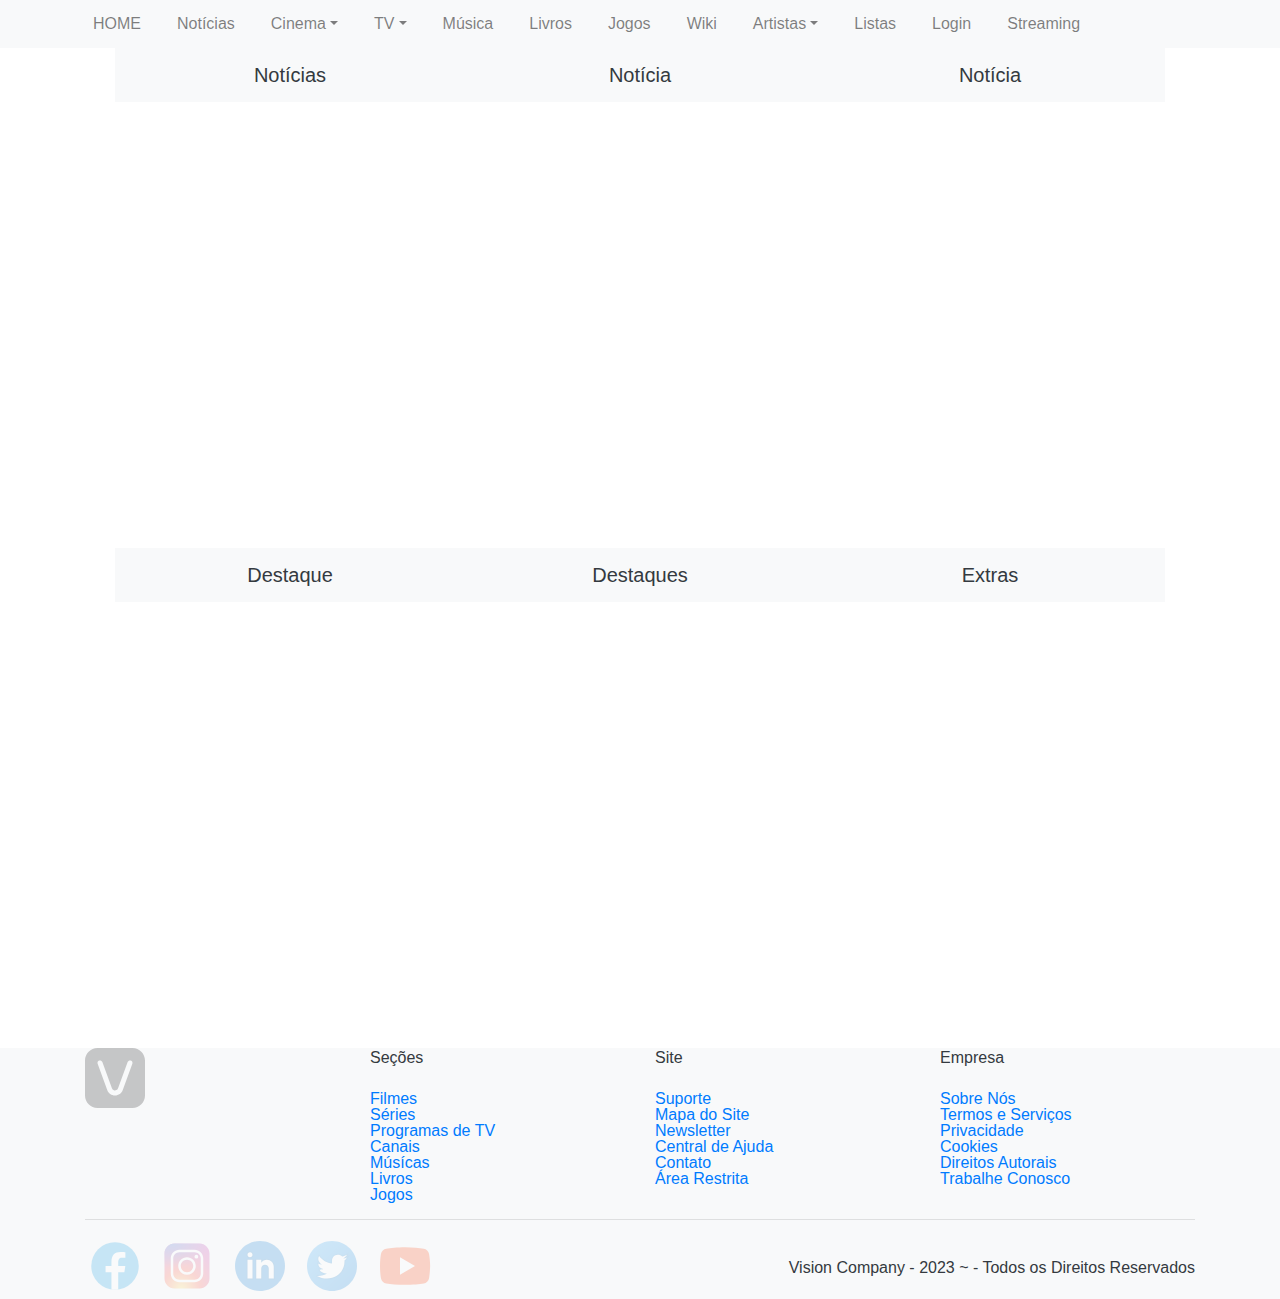
<file: Site Principal/index.html>
<!DOCTYPE html>
<html lang="en">

<head>
  <meta charset="UTF-8">
  <meta name="viewport" content="width=device-width, initial-scale=1.0">
  <title>Seu Site</title>
  <link rel="icon" type="image/x-icon" href="Imagens/Icon/quadrado-v.svg">
  <link rel="stylesheet" href="https://stackpath.bootstrapcdn.com/bootstrap/4.5.2/css/bootstrap.min.css">
  <link rel="stylesheet" href="CSS/reset.css">
  <link rel="stylesheet" href="CSS/stylesINDEX.css">
  <link ref="stylesheet" href="CSS/styleFOOTER.css">
</head>

<body>
  <!-- Navegação -->
  <nav class="navbar navbar-expand-lg navbar-light bg-light">
    <div class="container">
      <ul class="navbar-nav mr-auto">
        <li class="nav-item"><a class="nav-link" href="#home">HOME</a></li>
        <li class="nav-item"><a class="nav-link" href="#noticias">Notícias</a></li>
        <li class="nav-item dropdown">
          <a class="nav-link dropdown-toggle" href="#cinema" id="navbarDropdown" role="button" data-toggle="dropdown"
            aria-haspopup="true" aria-expanded="false">Cinema</a>
          <div class="dropdown-menu" aria-labelledby="navbarDropdown">
            <a class="dropdown-item" href="#filmes">Filmes</a>
            <a class="dropdown-item" href="#curtas">Curtas</a>
            <a class="dropdown-item" href="#telefilmes">Telefilmes</a>
          </div>
        </li>
        <li class="nav-item dropdown">
          <a class="nav-link dropdown-toggle" href="#tv" id="navbarDropdown" role="button" data-toggle="dropdown"
            aria-haspopup="true" aria-expanded="false">TV</a>
          <div class="dropdown-menu" aria-labelledby="navbarDropdown">
            <a class="dropdown-item" href="#series">Séries</a>
            <a class="dropdown-item" href="#miniseries">Minisséries</a>
            <a class="dropdown-item" href="#programas">Programas de TV</a>
            <a class="dropdown-item" href="#canais">Canais de TV</a>
          </div>
        </li>
        <li class="nav-item"><a class="nav-link" href="#musica">Música</a></li>
        <li class="nav-item"><a class="nav-link" href="#livros">Livros</a></li>
        <li class="nav-item"><a class="nav-link" href="#jogos">Jogos</a></li>
        <li class="nav-item"><a class="nav-link" href="#wiki">Wiki</a></li>
        <li class="nav-item dropdown">
          <a class="nav-link dropdown-toggle" href="#artistas" id="navbarDropdown" role="button" data-toggle="dropdown"
            aria-haspopup="true" aria-expanded="false">Artistas</a>
          <div class="dropdown-menu" aria-labelledby="navbarDropdown">
            <a class="dropdown-item" href="#atores">Atores</a>
            <a class="dropdown-item" href="#atrizes">Atrizes</a>
            <a class="dropdown-item" href="#diretores">Diretores</a>
            <a class="dropdown-item" href="#criadores">Criadores</a>
            <a class="dropdown-item" href="#escritores">Escritores</a>
          </div>
        </li>
        <li class="nav-item"><a class="nav-link" href="#listas">Listas</a></li>
        <li class="nav-item"><a class="nav-link" href="paginaLogin.html">Login</a></li>
        <li class="nav-item"><a class="nav-link" href="./../Site Streaming/Streaming.html">Streaming</a></li>
      </ul>
    </div>
  </nav>

  <!-- Conteúdo da página -->
  <div class="container_basic">
    <div class="row">
      <!-- Coluna para Notícias -->
      <div class="col-lg-4 column bg-light text-dark">
        <h2>Notícias</h2>
        <!-- Aqui você pode adicionar suas notícias -->
      </div>
      <!-- Coluna para Destaques -->
      <div class="col-lg-4 column bg-light text-dark">
        <h2>Notícia</h2>
        <!-- Aqui você pode adicionar os destaques do seu site -->
      </div>
      <!-- Coluna para Extras -->
      <div class="col-lg-4 column bg-light text-dark">
        <h2>Notícia</h2>
        <!-- Aqui você pode adicionar conteúdo extra -->
      </div>
    </div>
  </div>

  <div class="container_basic">
    <div class="row">
      <!-- Coluna para Notícias -->
      <div class="col-lg-4 column bg-light text-dark">
        <h2>Destaque</h2>
        <!-- Aqui você pode adicionar suas notícias -->
      </div>
      <!-- Coluna para Destaques -->
      <div class="col-lg-4 column bg-light text-dark">
        <h2>Destaques</h2>
        <!-- Aqui você pode adicionar os destaques do seu site -->
      </div>
      <!-- Coluna para Extras -->
      <div class="col-lg-4 column bg-light text-dark">
        <h2>Extras</h2>
        <!-- Aqui você pode adicionar conteúdo extra -->
      </div>
    </div>
  </div>

  <!-- Incluindo jQuery e Bootstrap JS -->
  <script src="https://code.jquery.com/jquery-3.5.1.slim.min.js"></script>
  <script src="https://cdn.jsdelivr.net/npm/@popperjs/core@2.5.4/dist/umd/popper.min.js"></script>
  <script src="https://stackpath.bootstrapcdn.com/bootstrap/4.5.2/js/bootstrap.min.js"></script>
</body>

<footer class="bg-light text-dark">
  <div class="container">
    <div class="row">
      <div class="col-md-3">
        <p>
          <img src="Imagens/Icon/quadrado-v.svg" class="logo" alt="Logo"
            style="width: 60px; height: 60px; opacity: 0.2;">
        </p>
      </div>
      <div class="col-md-3">
        <h3 class="mb-4">Seções</h3>
        <ul class="list-unstyled">
          <li><a href="#" title="Filmes">Filmes</a></li>
          <li><a href="#" title="Series">Séries</a></li>
          <li><a href="#" title="Programas">Programas de TV</a></li>
          <li><a href="#" title="Canais">Canais</a></li>
          <li><a href="#" title="Musicas">Músícas</a></li>
          <li><a href="#" title="Livros">Livros</a></li>
          <li><a href="#" title="Jogos">Jogos</a></li>
        </ul>
      </div>
      <div class="col-md-3">
        <h3 class="mb-4">Site</h3>
        <ul class="list-unstyled">
          <li><a href="#" title="Support">Suporte</a></li>
          <li><a href="#" title="Sitemap">Mapa do Site</a></li>
          <li><a href="#" title="Newsletter">Newsletter</a></li>
          <li><a href="#" title="Help Centre">Central de Ajuda</a></li>
          <li><a href="#" title="Contato">Contato</a></li>
          <li><a href="paginaLoginADM.html" title="Área Administrativa">Área Restrita</a></li>
        </ul>
      </div>
      <div class="col-md-3">
        <h3 class="mb-4">Empresa</h3>
        <ul class="list-unstyled">
          <li><a href="#" title="About Us">Sobre Nós</a></li>
          <li><a href="#" title="Termos e Serviços">Termos e Serviços</a></li>
          <li><a href="#" title="Politica de Privacidade">Privacidade</a></li>
          <li><a href="#" title="Cookies">Cookies</a></li>
          <li><a href="#" title="Direitos Autorais">Direitos Autorais</a></li>
          <li><a href="#" title="carreira">Trabalhe Conosco</a></li>
        </ul>
      </div>
    </div>
    <hr class="footer-line">
    <div class="row justify-content-between align-items-center">
      <div class="col-md-6">
        <div class='social-links'>
          <ul class="list-unstyled list-inline">
            <li class="list-inline-item"><a href="#" title="Facebook">
              <img src="Imagens/IconSocial/facebook-480.svg" alt='Facebook' style="width: 60px; height: 60px; opacity: 0.2;" ></a></li>
            <li class="list-inline-item"><a href="#" title="Instagram">
              <img src="Imagens/IconSocial/instagram-480.svg" alt='Instagram' style="width: 60px; height: 60px; opacity: 0.2;"></a></li>
            <li class="list-inline-item"><a href="#" title="Linkedin">
              <img src="Imagens/IconSocial/linkedin-480.svg" alt='Linkedin' style="width: 60px; height: 60px; opacity: 0.2;"></a></li>
            <li class="list-inline-item"><a href="#" title="Twitter">
              <img src="Imagens/IconSocial/twitter-480.svg" alt='Twitter' style="width: 60px; height: 60px; opacity: 0.2;"></a></li>
            <li class="list-inline-item"><a href="#" title="Youtube">
              <img src="Imagens/IconSocial/youtube-480.svg" alt='YouTube' style="width: 60px; height: 60px; opacity: 0.2;"></a></li>
            <li class="list-inline-item"><a href="#" title="GitHub">
              <img src="Imagens/IconSocial/github.svg" alt='GitHub' style="width: 60px; height: 60px; opacity: 0.2;"></a></li>
          </ul>
        </div>
      </div>
      <div class="col-md-6 text-md-right">
        <small>Vision Company - 2023 ~ <span id="year"></span> - Todos os Direitos Reservados</small>
      </div>
    </div>
  </div>
</footer>

</html>
</file>
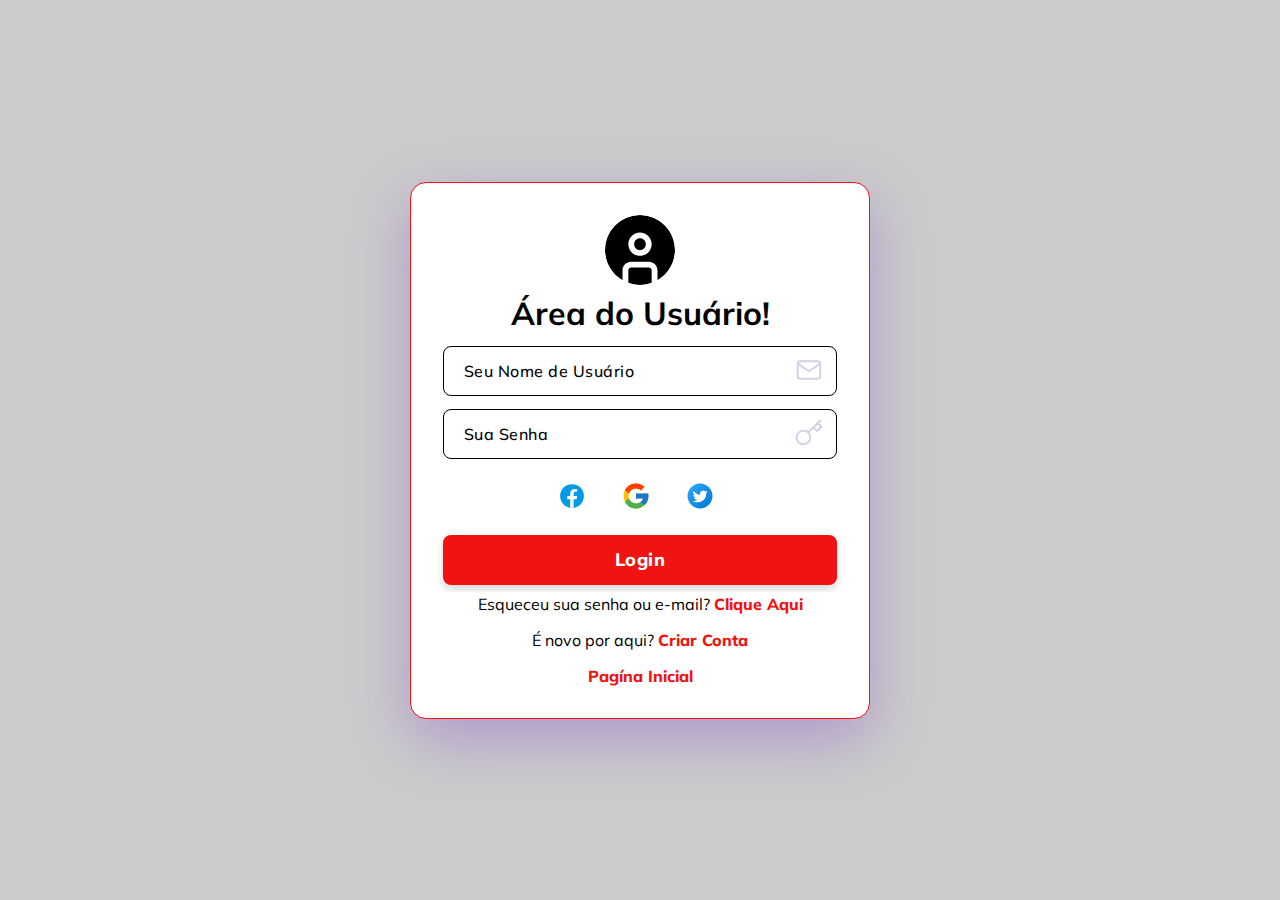
<file: Site Principal/paginaLogin.html>
<!DOCTYPE html>
<html lang="PT-BR">
 
<head>
    <meta charset="UTF-8">
    <title>Área do Usuário</title>
    <meta name="viewport" content="width=device-width, initial-scale=1.0">
    <link rel="icon" type="image/x-icon" href="Icon/quadrado-v.svg">
    <link rel="preconnect" href="https://fonts.googleapis.com">
    <link rel="preconnect" href="https://fonts.gstatic.com" crossorigin>
    <link href="https://fonts.googleapis.com/css2?family=Mulish&display=swap" rel="stylesheet">
    <link rel="stylesheet" href="CSS/styleLogin.css">
</head>

<body>
    <div class="background"></div>
    <div class="centering">
        <form class="my-form">
            <div class="login-welcome-row">
                <img class="login-welcome" src="Imagens/IconLogin/usuario-do-circulo.svg" alt="Usuario">
                <h1>Área do Usuário!</h1>
            </div> 
            <form action="PHP/conectionDB.php" action="PHP/login.php" method="post">
            <div class="text-field">
                <input aria-label="Usuario" type="user" id="Usuario" name="Usuario" placeholder="Seu Nome de Usuário" required>
                <img alt="Usuario" title="Usuario" src="Imagens/IconLogin/email.svg">
            </div>
            <div class="text-field">
                <input id="Senha" type="password" aria-label="Senha" name="Senha" placeholder="Sua Senha"
                    title="Minimo 6 caracters, 1 letra, 1 número e 1 simbolo." required>
                <img alt="Senha" title="Senha" src="Imagens/IconLogin/password.svg">
            </div>

            <div class="login-social-ico">
                <button type="button" class="my-form__button-social" value="Login com Facebook">
                    <img class="social-icon" alt="Login com Facebook" title="Login com Facebook" src="Imagens/IconSocial/facebook-480.svg">
                </button>
                <button type="button" class="my-form__button-social" value="Login com Google">
                    <img class="social-icon" alt="Login com Google" title="Login com Google" src="Imagens/IconSocial/google-480.svg">
                </button>
                <button type="button" class="my-form__button-social" value="Login com Twitter">
                    <img class="social-icon" alt="Login com Twitter" title="Login com Twitter" src="Imagens/IconSocial/twitter-480.svg">
                </button>
            </div>
            <input type="submit" class="my-form__button" value="Login">
            <div class="my-form__actions">
                <div class="my-form__row">
                    <span>Esqueceu sua senha ou e-mail?</span>
                    <a href="#" title="Recupere sua senha/e-mail">Clique Aqui</a>
                </div>
                <div class="my-form__signup">
                    <span>É novo por aqui? </span>
                    <a href="paginaCadastro.html" title="Criei uma nova conta">Criar Conta</a>
                </div>
                <div class="my-form__signup">
                     <a href="index.html" title="Volta a Pagína Inícial">Pagína Inicial</a>
                </div>
            </div>
        </form>
    </div>
    <script src=" "></script>
</body>

</html>
</file>
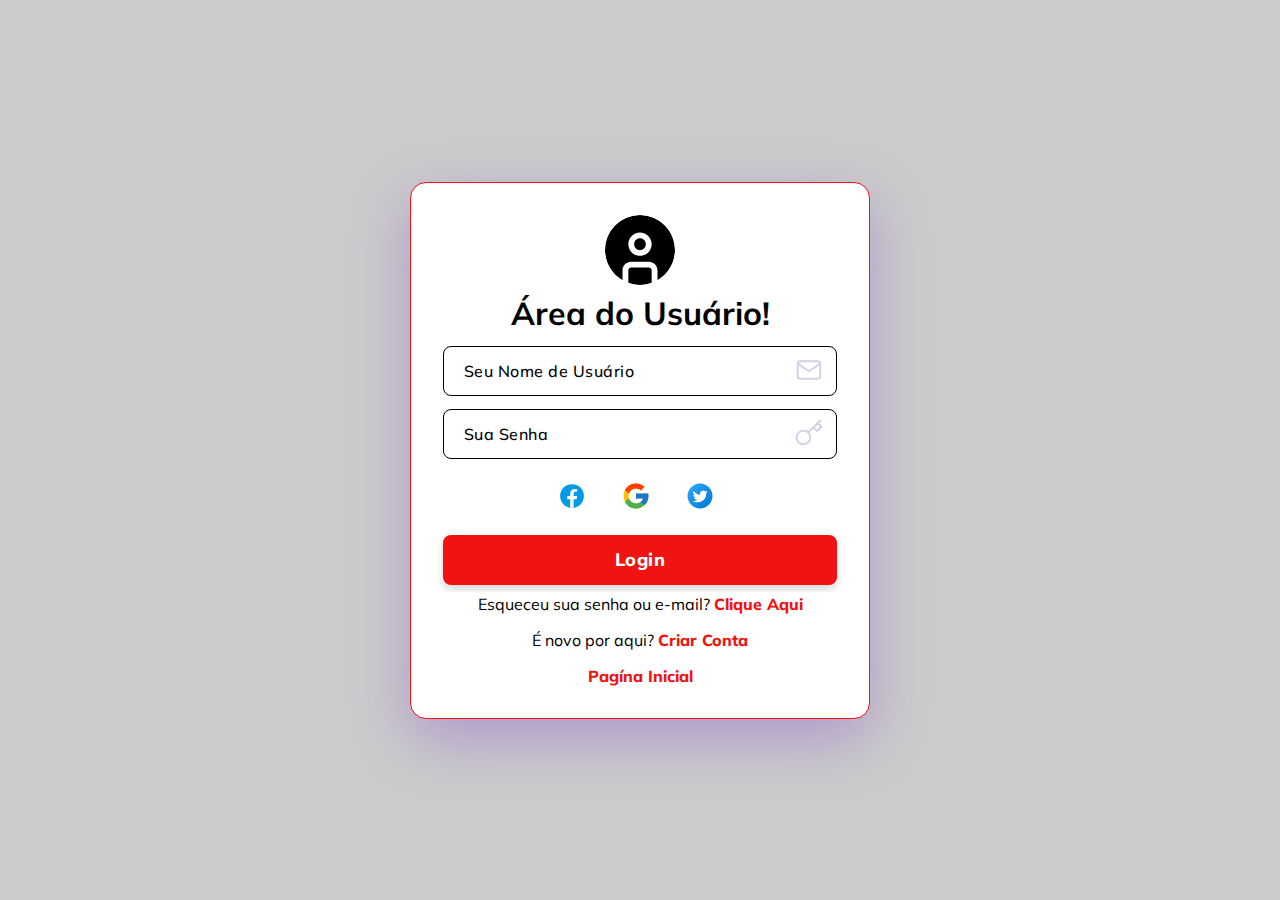
<file: Site/paginaLogin.html>
<!DOCTYPE html>
<html lang="PT-BR">
 
<head>
    <meta charset="UTF-8">
    <title>Área do Usuário</title>
    <meta name="viewport" content="width=device-width, initial-scale=1.0">
    <link rel="icon" type="image/x-icon" href="Icon/quadrado-v.svg">
    <link rel="preconnect" href="https://fonts.googleapis.com">
    <link rel="preconnect" href="https://fonts.gstatic.com" crossorigin>
    <link href="https://fonts.googleapis.com/css2?family=Mulish&display=swap" rel="stylesheet">
    <link rel="stylesheet" href="CSS/styleLogin.css">
</head>

<body>
    <div class="background"></div>
    <div class="centering">
        <form class="my-form">
            <div class="login-welcome-row">
                <img class="login-welcome" src="IconLogin/usuario-do-circulo.svg" alt="Usuario">
                <h1>Área do Usuário!</h1>
            </div> 
            <form action="PHP/conectionDB.php" action="PHP/login.php" method="post">
            <div class="text-field">
                <input aria-label="Usuario" type="user" id="Usuario" name="Usuario" placeholder="Seu Nome de Usuário" required>
                <img alt="Usuario" title="Usuario" src="IconLogin/email.svg">
            </div>
            <div class="text-field">
                <input id="Senha" type="password" aria-label="Senha" name="Senha" placeholder="Sua Senha"
                    title="Minimo 6 caracters, 1 letra, 1 número e 1 simbolo." required>
                <img alt="Senha" title="Senha" src="IconLogin/password.svg">
            </div>

            <div class="login-social-ico">
                <button type="button" class="my-form__button-social" value="Login com Facebook">
                    <img class="social-icon" alt="Login com Facebook" title="Login com Facebook" src="IconSocial/facebook-480.svg">
                </button>
                <button type="button" class="my-form__button-social" value="Login com Google">
                    <img class="social-icon" alt="Login com Google" title="Login com Google" src="IconSocial/google-480.svg">
                </button>
                <button type="button" class="my-form__button-social" value="Login com Twitter">
                    <img class="social-icon" alt="Login com Twitter" title="Login com Twitter" src="IconSocial/twitter-480.svg">
                </button>
            </div>
            <input type="submit" class="my-form__button" value="Login">
            <div class="my-form__actions">
                <div class="my-form__row">
                    <span>Esqueceu sua senha ou e-mail?</span>
                    <a href="#" title="Recupere sua senha/e-mail">Clique Aqui</a>
                </div>
                <div class="my-form__signup">
                    <span>É novo por aqui? </span>
                    <a href="paginaCadastro.html" title="Criei uma nova conta">Criar Conta</a>
                </div>
                <div class="my-form__signup">
                     <a href="index.html" title="Volta a Pagína Inícial">Pagína Inicial</a>
                </div>
            </div>
        </form>
    </div>
    <script src=" "></script>
</body>

</html>
</file>
<file: Site Principal/CSS/stylesINDEX.css>
body {
    font-family: Arial, sans-serif;
    background-color: white;
}
nav ul {
    list-style-type: none;
    padding: 0;
}
nav ul li {
    display: inline;
    margin-right: 20px;
}
nav ul li a {
    text-decoration: none;
    color: #333;
}
.column {
    padding: 15px;
}

.container_basic{
    max-width: 1020px;
    margin: auto;
    height: 500px;
    font-size: 20px;
    font-weight: 900;
    }

.column{
    background-color: rgb(236, 234, 231);
    text-align: center;
}
</file>
<file: Site Principal/CSS/styleFOOTER.css>
footer img{
    width: 10px;
}

footer{
    margin: 0;
    padding: 0;
    border: 0;
    font-size: 100%;
    vertical-align: baseline;
  }
</file>
<file: Site Principal/CSS/styleLogin.css>
@import url('https://fonts.googleapis.com/css2?family=Mulish&display=swap');

:root {
    --primary: rgb(241, 18, 18);
    --primary-hover: #CD7D7C;
    --secondary: #000000;
    --secondary-hover: #000000;
    --aura: #9265CA80;
    --background: #ffffff;
}

* {
    margin: 0;
    padding: 0;
    box-sizing: border-box;
    background-color: var(--background);
    font-family: Mulish;
}

h1 {
    color: var(--secondary);
}

.background {
    content: "";
    position: absolute;
    height: 100%;
    width: 100%;
    display: grid;
    place-items: center;
    background: #000000;
    background-image: url(https://telaviva.com.br/wp-content/uploads/2022/05/streaming.jpg);
    opacity: 0.2;
    background-size: 100%;
    background-repeat: no-repeat;
    background-size: auto;
}

.centering {
    display: flex;
    justify-content: center;
    align-items: center;
    height: 100vh;
    width: 100vw;
}

.my-form {
    display: flex;
    flex-direction: column;
    position: relative;
    gap: 5px;
    background-color: var(--background);
    border: 1px solid var(--primary);
    border-radius: 16px;
    box-shadow: 0 20px 60px var(--aura);
    min-width: 280px;
    max-width: 460px;
    width: 100%;
    padding: 32px;
}

.login-welcome {
    height: 70px;
    width: 70px;
    border-radius: 50%;
    object-fit: cover;
}

.login-welcome-row {
    display: flex;
    width: 100%;
    justify-content: center;
    align-items: center;
    flex-direction: column;
    gap: 8px;
}

.my-form__button {
    background-color: var(--primary);
    color: var(--background);
    white-space: nowrap;
    border: none;
    display: flex;
    justify-content: center;
    align-items: center;
    margin-top: 16px;
    line-height: 50px;
    outline: none;
    font-size: 18px;
    letter-spacing: .025em;
    text-decoration: none;
    cursor: pointer;
    font-weight: 800;
    min-height: 50px;
    width: 100%;
    border-radius: 8px;
    box-shadow: 0 5px 10px rgba(0, 0, 0, .15);
    transition: all .3s ease;
    -webkit-transition: all .3s ease;
}

.text-field input {
    color: var(--secondary);
    font-size: 16px;
    font-weight: 500;
    max-width: 100%;
    width: 100%;
    border: 1px solid var(--secondary);
    height: 50px;
    letter-spacing: .03rem;
    background-color: transparent;
    outline: none;
    transition: .25s;
    border-radius: 8px;
    text-indent: 20px;
    margin-top: 8px;
}


.my-form__button:hover {
    background-color: var(--primary-hover);
}

.text-field {
    position: relative;
}

.text-field input::-webkit-input-placeholder {
    color: var(--secondary-hover);
}

.text-field img {
    position: absolute;
    right: -2px;
    bottom: -4px;
    width: 30px;
    height: 30px;
    transform: translate(-50%, -50%);
    transform-origin: center;
}

.text-field input:focus {
    border: 1px solid var(--primary);
}

.text-field label {
    color: var(--secondary);
    font-size: 14px;
    font-weight: 600;
    letter-spacing: .03rem;
    z-index: 10;
}

.input-icon {
    position: absolute;
    bottom: 0;
    top: 55%;
    right: 8px;
    transform: translate(-50%, -50%);
    transform-origin: center;
}

.my-form__actions {
    display: flex;
    flex-direction: column;
    color: var(--secondary);
    gap: 16px;
    margin-top: 2px;
    padding: -5px;
}

.my-form__actions a {
    color: var(--secondary);
    font-weight: 600;
    padding: -5px;
}

.my-form__actions a:hover {
    color: #a7a2cb;
}

.my-form__row {
    text-align: center;
    justify-content: space-between;
    margin-top: 2px;
    padding: -5px;
}

.my-form__row a {
    color: var(--primary);
    font-weight: 800;
    text-decoration: none;
    padding: -5px;

}

.my-form__signup {
    text-align: center;
    justify-content: center;
    padding: -5px;
}

.my-form__signup a {
    color: var(--primary);
    font-weight: 800;
    text-decoration: none;

}

.my-form__signup a:hover {
    color: var(--primary-hover);
}

.login-social-ico {
    margin-left: 25%;
    margin-bottom: -20px;
}

.social-icon {
    height: 30px;
    width: 30px;
}

.my-form__button-social {
    padding: 5px;
    object-position: center;
    white-space: nowrap;
    border: none;
    justify-content: center;
    align-items: center;
    margin: 10px;
    outline: none;
    font-size: 18px;
    text-decoration: none;
    cursor: pointer;
    font-weight: 800;
    min-height: 50px;
    transition: all .3s ease;
    -webkit-transition: all .3s ease;
}
</file>
<file: Site/CSS/styleLogin.css>
@import url('https://fonts.googleapis.com/css2?family=Mulish&display=swap');

:root {
    --primary: rgb(241, 18, 18);
    --primary-hover: #CD7D7C;
    --secondary: #000000;
    --secondary-hover: #000000;
    --aura: #9265CA80;
    --background: #ffffff;
}

* {
    margin: 0;
    padding: 0;
    box-sizing: border-box;
    background-color: var(--background);
    font-family: Mulish;
}

h1 {
    color: var(--secondary);
}

.background {
    content: "";
    position: absolute;
    height: 100%;
    width: 100%;
    display: grid;
    place-items: center;
    background: #000000;
    background-image: url(https://telaviva.com.br/wp-content/uploads/2022/05/streaming.jpg);
    opacity: 0.2;
    background-size: 100%;
    background-repeat: no-repeat;
    background-size: auto;
}

.centering {
    display: flex;
    justify-content: center;
    align-items: center;
    height: 100vh;
    width: 100vw;
}

.my-form {
    display: flex;
    flex-direction: column;
    position: relative;
    gap: 5px;
    background-color: var(--background);
    border: 1px solid var(--primary);
    border-radius: 16px;
    box-shadow: 0 20px 60px var(--aura);
    min-width: 280px;
    max-width: 460px;
    width: 100%;
    padding: 32px;
}

.login-welcome {
    height: 70px;
    width: 70px;
    border-radius: 50%;
    object-fit: cover;
}

.login-welcome-row {
    display: flex;
    width: 100%;
    justify-content: center;
    align-items: center;
    flex-direction: column;
    gap: 8px;
}

.my-form__button {
    background-color: var(--primary);
    color: var(--background);
    white-space: nowrap;
    border: none;
    display: flex;
    justify-content: center;
    align-items: center;
    margin-top: 16px;
    line-height: 50px;
    outline: none;
    font-size: 18px;
    letter-spacing: .025em;
    text-decoration: none;
    cursor: pointer;
    font-weight: 800;
    min-height: 50px;
    width: 100%;
    border-radius: 8px;
    box-shadow: 0 5px 10px rgba(0, 0, 0, .15);
    transition: all .3s ease;
    -webkit-transition: all .3s ease;
}

.text-field input {
    color: var(--secondary);
    font-size: 16px;
    font-weight: 500;
    max-width: 100%;
    width: 100%;
    border: 1px solid var(--secondary);
    height: 50px;
    letter-spacing: .03rem;
    background-color: transparent;
    outline: none;
    transition: .25s;
    border-radius: 8px;
    text-indent: 20px;
    margin-top: 8px;
}


.my-form__button:hover {
    background-color: var(--primary-hover);
}

.text-field {
    position: relative;
}

.text-field input::-webkit-input-placeholder {
    color: var(--secondary-hover);
}

.text-field img {
    position: absolute;
    right: -2px;
    bottom: -4px;
    width: 30px;
    height: 30px;
    transform: translate(-50%, -50%);
    transform-origin: center;
}

.text-field input:focus {
    border: 1px solid var(--primary);
}

.text-field label {
    color: var(--secondary);
    font-size: 14px;
    font-weight: 600;
    letter-spacing: .03rem;
    z-index: 10;
}

.input-icon {
    position: absolute;
    bottom: 0;
    top: 55%;
    right: 8px;
    transform: translate(-50%, -50%);
    transform-origin: center;
}

.my-form__actions {
    display: flex;
    flex-direction: column;
    color: var(--secondary);
    gap: 16px;
    margin-top: 2px;
    padding: -5px;
}

.my-form__actions a {
    color: var(--secondary);
    font-weight: 600;
    padding: -5px;
}

.my-form__actions a:hover {
    color: #a7a2cb;
}

.my-form__row {
    text-align: center;
    justify-content: space-between;
    margin-top: 2px;
    padding: -5px;
}

.my-form__row a {
    color: var(--primary);
    font-weight: 800;
    text-decoration: none;
    padding: -5px;

}

.my-form__signup {
    text-align: center;
    justify-content: center;
    padding: -5px;
}

.my-form__signup a {
    color: var(--primary);
    font-weight: 800;
    text-decoration: none;

}

.my-form__signup a:hover {
    color: var(--primary-hover);
}

.login-social-ico {
    margin-left: 25%;
    margin-bottom: -20px;
}

.social-icon {
    height: 30px;
    width: 30px;
}

.my-form__button-social {
    padding: 5px;
    object-position: center;
    white-space: nowrap;
    border: none;
    justify-content: center;
    align-items: center;
    margin: 10px;
    outline: none;
    font-size: 18px;
    text-decoration: none;
    cursor: pointer;
    font-weight: 800;
    min-height: 50px;
    transition: all .3s ease;
    -webkit-transition: all .3s ease;
}
</file>
